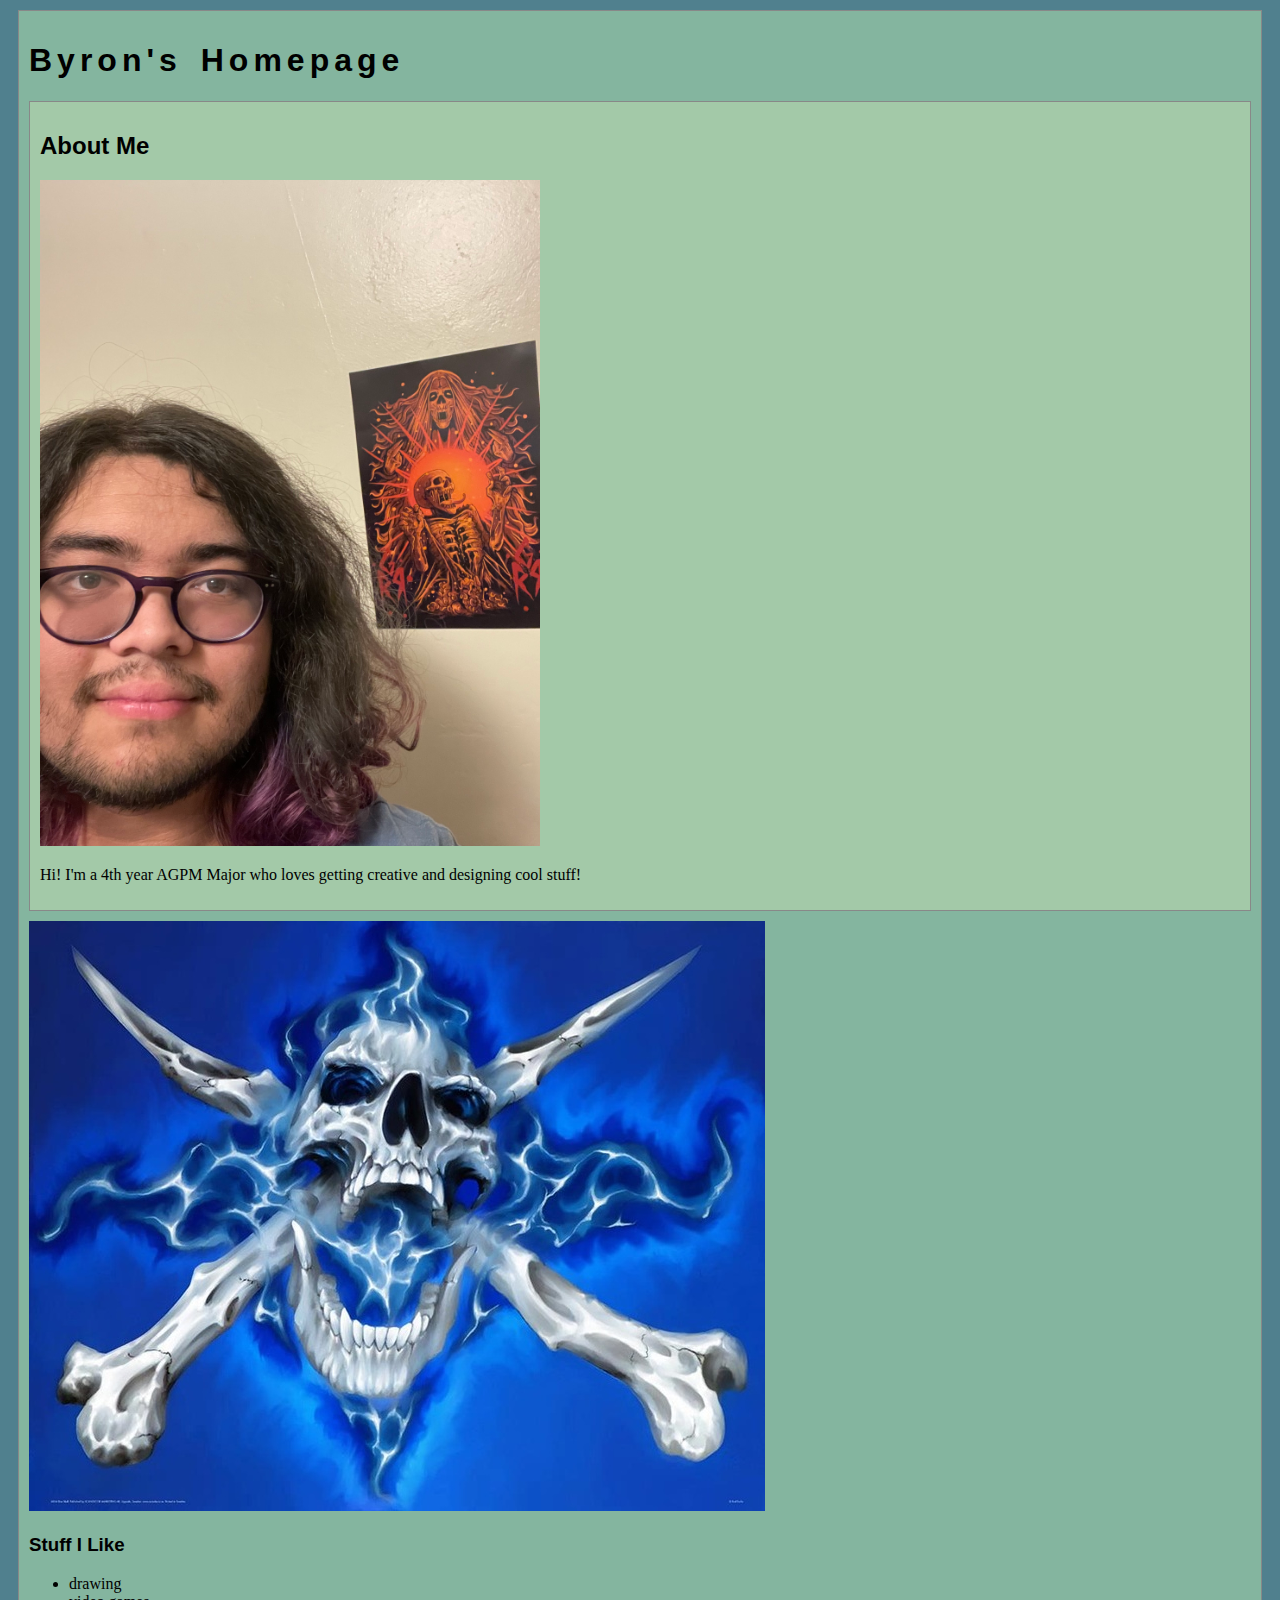
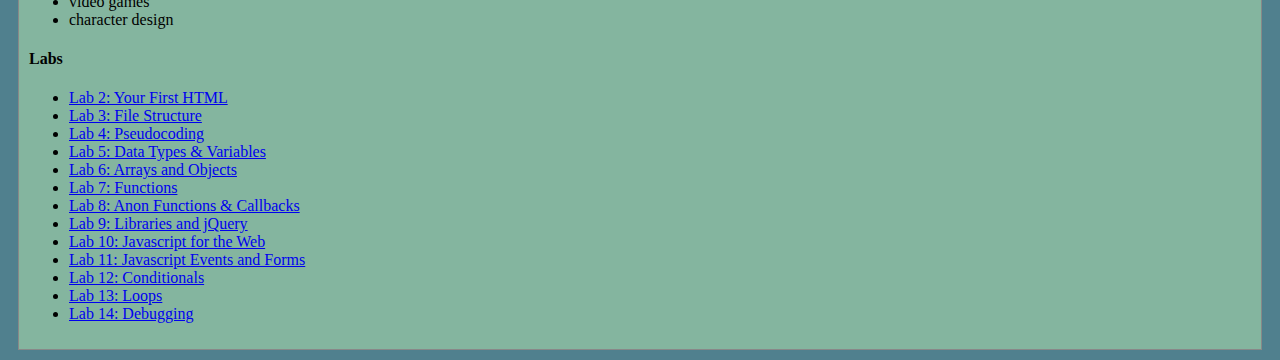
<file: index.html>
<!DOCTYPE html>
<html>
<head>
	<!-- This title is used for tabs and bookmarks -->
	<title>Byron's Homepage</title>

	<!-- Use UTF character set, a good idea with any webpage -->
	<meta charset="UTF-8" />
	<!-- Set viewport so page remains consistently scaled w narrow devices -->
	<meta name="viewport" content="width=device-width, initial-scale=1.0" />

	<!-- Include a sitewide CSS file for consistent styling across the site -->
	<link rel="stylesheet" type="text/css" href="css/site.css">
	<!-- Lab-specifc CSS file for any special styling of this particular page -->
	<link rel="stylesheet" type="text/css" href="css/homepage.css">
	<!-- Link to javascript file - DEFER waits until all elements are rendered -->

	<!-- <script type="text/javascript" src="./js/lab.js" DEFER></script> -->
</head>
<body>
	<!-- Style this page by changing the CSS in ../css/site.css or css/lab.css -->
	<main id="content">
		<section>
			<h1>Byron's Homepage</h1>
			<div class="minor-section">
					<!-- Note that all filenames use lowercase and no spaces -->
					<h2>About Me</h2>
					<img id="portrait" src="./img/me.jpg">
					<p>Hi! I'm a 4th year AGPM Major who loves getting creative and designing cool stuff!</p>
			</div>
			<img class="skull" src="./img/skull.jpg">
			<h3>Stuff I Like</h3>
			<ul>
			<li>drawing</li>
			<li>video games</li>
			<li>character design</li>
			</ul>
			<div class="assignments">
				<h4>Labs</h4>
				<ul>
					<li><a href="lab2/index.html">Lab 2: Your First HTML</a></li>
					<li><a href="lab3/index.html">Lab 3: File Structure</a></li>
					<li><a href="lab4/index.html">Lab 4: Pseudocoding</a></li>
					<li><a href="lab5/index.html">Lab 5: Data Types & Variables</a></li>
					<li><a href="lab6/index.html">Lab 6: Arrays and Objects</a></li>
					<li><a href="lab7/index.html">Lab 7: Functions</a></li>
					<li><a href="lab8/index.html">Lab 8: Anon Functions & Callbacks</a></li>
					<li><a href="lab9/index.html">Lab 9: Libraries and jQuery</a></li>
					<li><a href="lab10/index.html">Lab 10: Javascript for the Web</a></li>
					<li><a href="lab11/index.html">Lab 11: Javascript Events and Forms</a></li>
					<li><a href="lab12/index.html">Lab 12: Conditionals</a></li>
					<li><a href="lab13/index.html">Lab 13: Loops</a></li>
					<li><a href="lab14/index.html">Lab 14: Debugging</a></li>


				</ul>
			</div>
		</section>
		<nav id="links">
			<!-- Put links to labs here. -->
		</nav>
	</main>
</body>
</html>
</file>
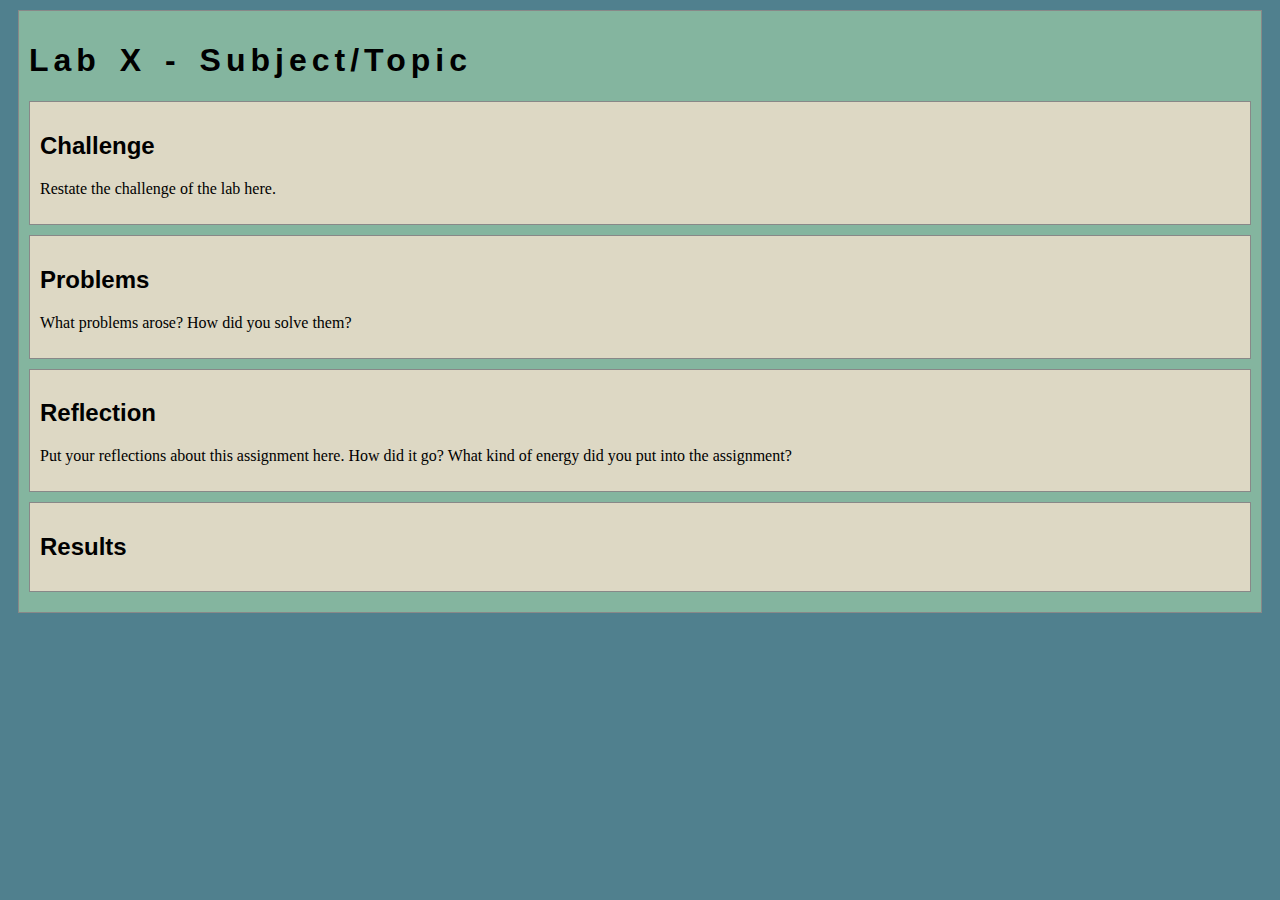
<file: lab1/index.html>
<!DOCTYPE html>
<html>
<head>
	<!-- This title is used for tabs and bookmarks -->
	<title>Lab X - Subject/Topic</title>

	<!-- Use UTF character set, a good idea with any webpage -->
  	<meta charset="UTF-8" />
	<!-- Set viewport so page remains consistently scaled w narrow devices -->
  	<meta name="viewport" content="width=device-width, initial-scale=1.0" />
	
	<!-- Include a sitewide CSS file for consistent styling across the site -->
	<link rel="stylesheet" type="text/css" href="../css/site.css">
	<!-- Lab-specifc CSS file for any special styling of this particular page -->
	<link rel="stylesheet" type="text/css" href="css/lab.css">
	
	<!-- load jQuery library to make javascript easier (must be above our lab js)-->
	<script src="https://code.jquery.com/jquery-3.6.4.min.js"></script>
	<!-- Link to javascript file - DEFER waits until all elements are rendered -->
	<script type="text/javascript" src="./js/lab.js" DEFER></script>
</head>
<body>
	<!-- Style this page by changing the CSS in ../css/site.css or css/lab.css -->
	<main id="content">
		<section>
			<h1>Lab X - Subject/Topic</h1>
			<div class="minor-section">
					<h2>Challenge</h2>
					<p>Restate the challenge of the lab here.</p>
			</div>

			<div class="minor-section">
					<h2>Problems</h2>
					<p>What problems arose? How did you solve them? </p>
			</div>

			<div class="minor-section">
					<h2>Reflection</h2>
					<p>Put your reflections about this assignment here. How did it go? What kind of energy did you put into the assignment? </p>
			</div>

			<div class="minor-section">
					<h2>Results</h2>
					<div id="output"></div>
			</div>
		</section>
		<nav id="links">
			<!-- Put links to other pages (including the homepage) here. -->
		</nav>
	</main>
</body>
</html>
</file>
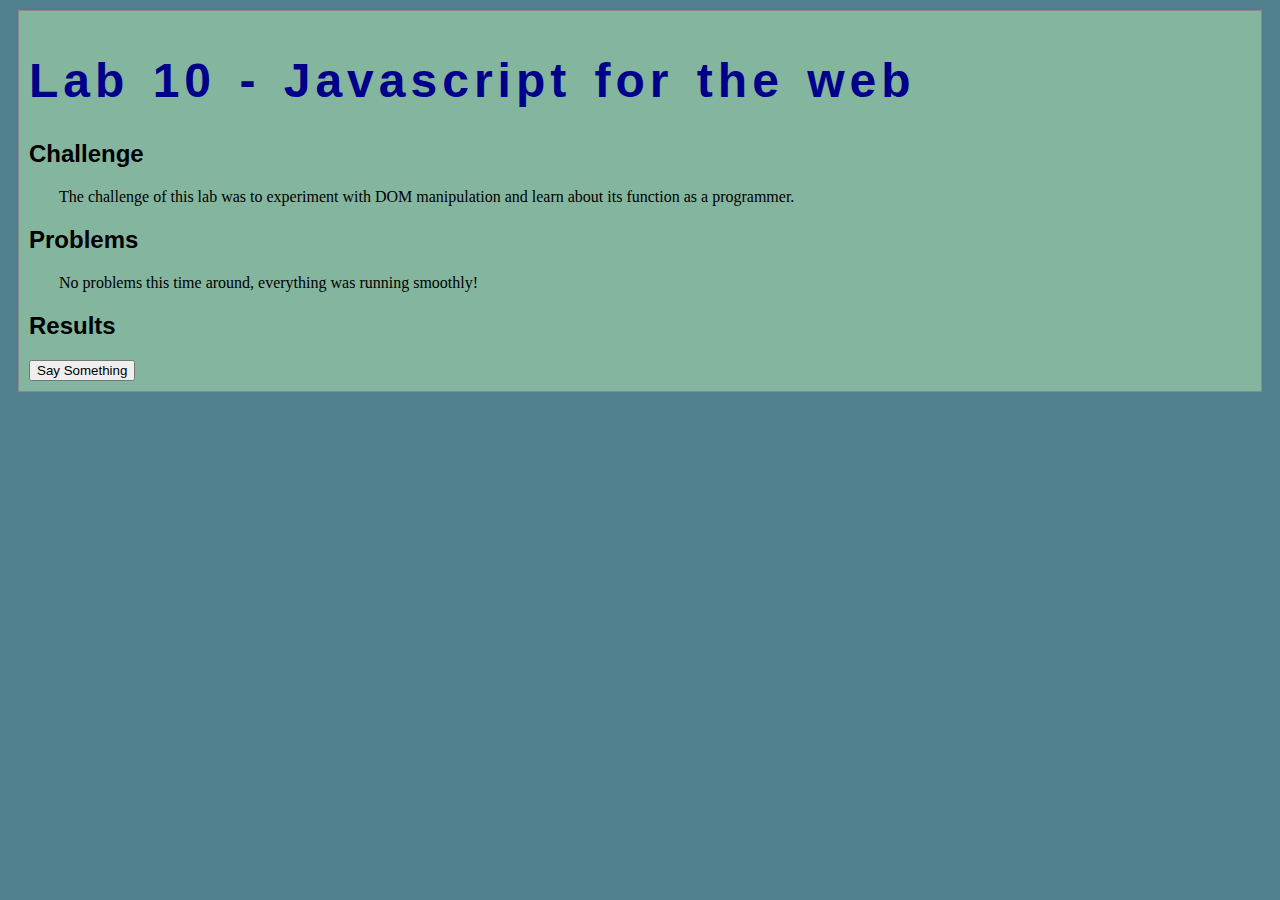
<file: lab10/index.html>
<!DOCTYPE html>
<html>
<head>
	<!-- This title is used for tabs and bookmarks -->
	<title>Lab 10 - JavaScript for the Web</title>

	<!-- Use UTF character set, a good idea with any webpage -->
  	<meta charset="UTF-8" />
	<!-- Set viewport so page remains consistently scaled w narrow devices -->
  	<meta name="viewport" content="width=device-width, initial-scale=1.0" />
	
	<!-- Include a sitewide CSS file for consistent styling across the site -->
	<link rel="stylesheet" type="text/css" href="../css/site.css">
	<!-- Lab-specifc CSS file for any special styling of this particular page -->
	<link rel="stylesheet" type="text/css" href="css/index.css">
	
	<!-- load jQuery library to make javascript easier (must be above our lab js)-->
	<script src="https://code.jquery.com/jquery-3.7.1.min.js"></script>
	<!-- Link to javascript file - DEFER waits until all elements are rendered -->
	<script src="js/lab10.js" DEFER></script>
</head>
<body>
	<!-- Style this page by changing the CSS in ../css/site.css or css/lab.css -->
	<main id="content">
		<section>
			<h1>Lab 10 - Javascript for the web
            </h1>
			<div id="challenge">
					<h2>Challenge</h2>
					<p>The challenge of this lab was to experiment with DOM manipulation and learn about its function as a programmer.
                    </p>
			</div>

			<div id="problems">
					<h2>Problems</h2>
					<p>No problems this time around, everything was running smoothly!
                    </p>
			</div>

			<div id="results">
					<h2>Results</h2>
                    <div id="output"></div>
                    <button id="make-convo">Say Something</button>
                    </div>
		</section>
	</main>
</body>
</html>
</file>
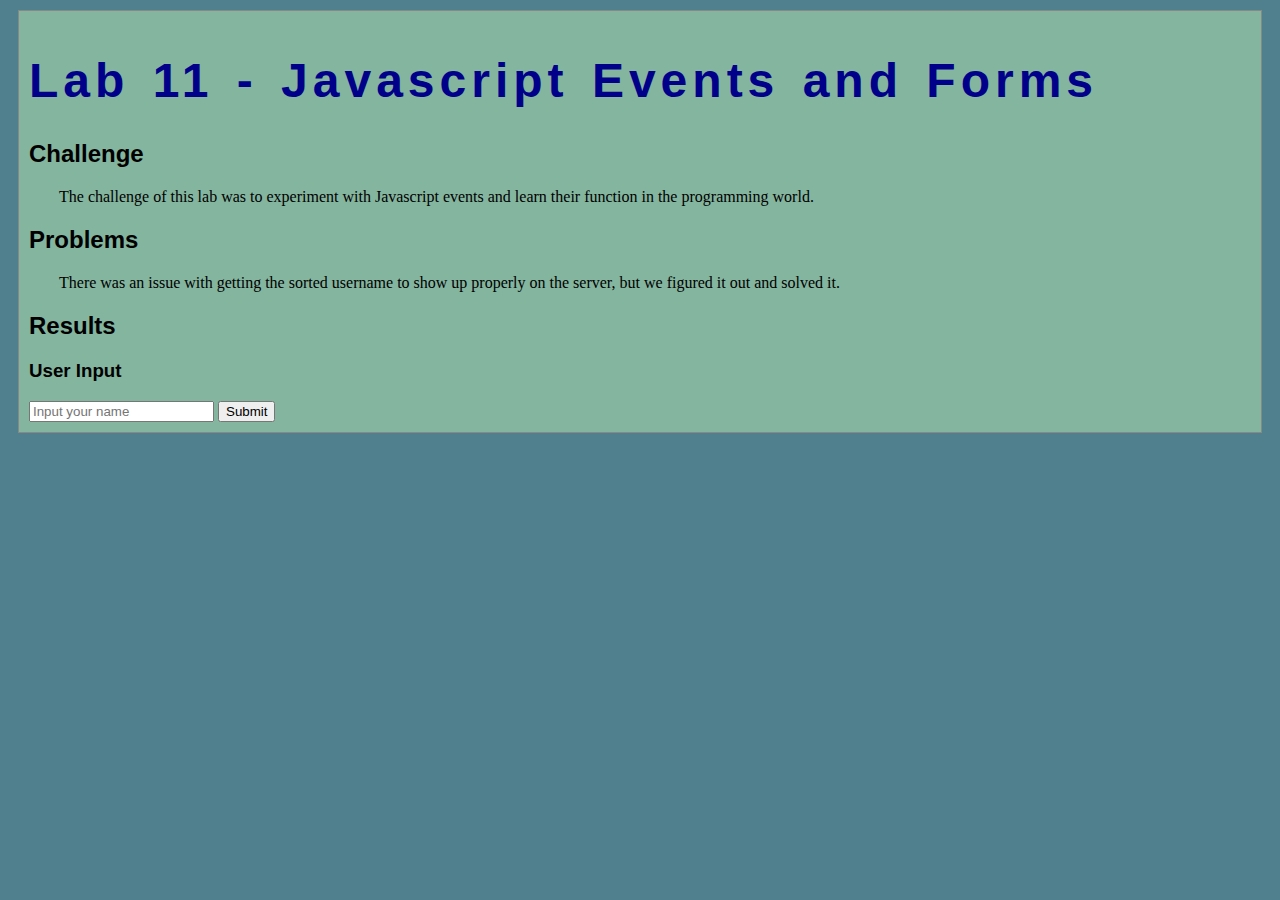
<file: lab11/index.html>
<!DOCTYPE html>
<html>
<head>
	<!-- This title is used for tabs and bookmarks -->
	<title>Lab 11 - JavaScript Events and Forms</title>

	<!-- Use UTF character set, a good idea with any webpage -->
  	<meta charset="UTF-8" />
	<!-- Set viewport so page remains consistently scaled w narrow devices -->
  	<meta name="viewport" content="width=device-width, initial-scale=1.0" />
	
	<!-- Include a sitewide CSS file for consistent styling across the site -->
	<link rel="stylesheet" type="text/css" href="../css/site.css">
	<!-- Lab-specifc CSS file for any special styling of this particular page -->
	<link rel="stylesheet" type="text/css" href="css/index.css">
	<!-- load jQuery library to make javascript easier (must be above our lab js)-->
	<script src="https://code.jquery.com/jquery-3.7.1.min.js"></script>
	<!-- Link to javascript file - DEFER waits until all elements are rendered -->
	<script src="js/lab.js" DEFER></script>
</head>
<body>
	<!-- Style this page by changing the CSS in ../css/site.css or css/lab.css -->
	<main id="content">
		<section>
			<h1>Lab 11 - Javascript Events and Forms
            </h1>
			<div id="challenge">
					<h2>Challenge</h2>
					<p>The challenge of this lab was to experiment with Javascript events and learn their function in the programming world.
                    </p>
			</div>

			<div id="problems">
					<h2>Problems</h2>
					<p>There was an issue with getting the sorted username to show up properly on the server, but we figured it out and solved it.
                    </p>
			</div>

			<div id="results">
					<h2>Results</h2>
                    <h3>User Input</h3>
                    <div id="output"></div>
                    <input type="text" id="username" placeholder="Input your name">
                    <button id="submit">Submit</button>
                    </div>
		</section>
	</main>
</body>
</html>
</file>
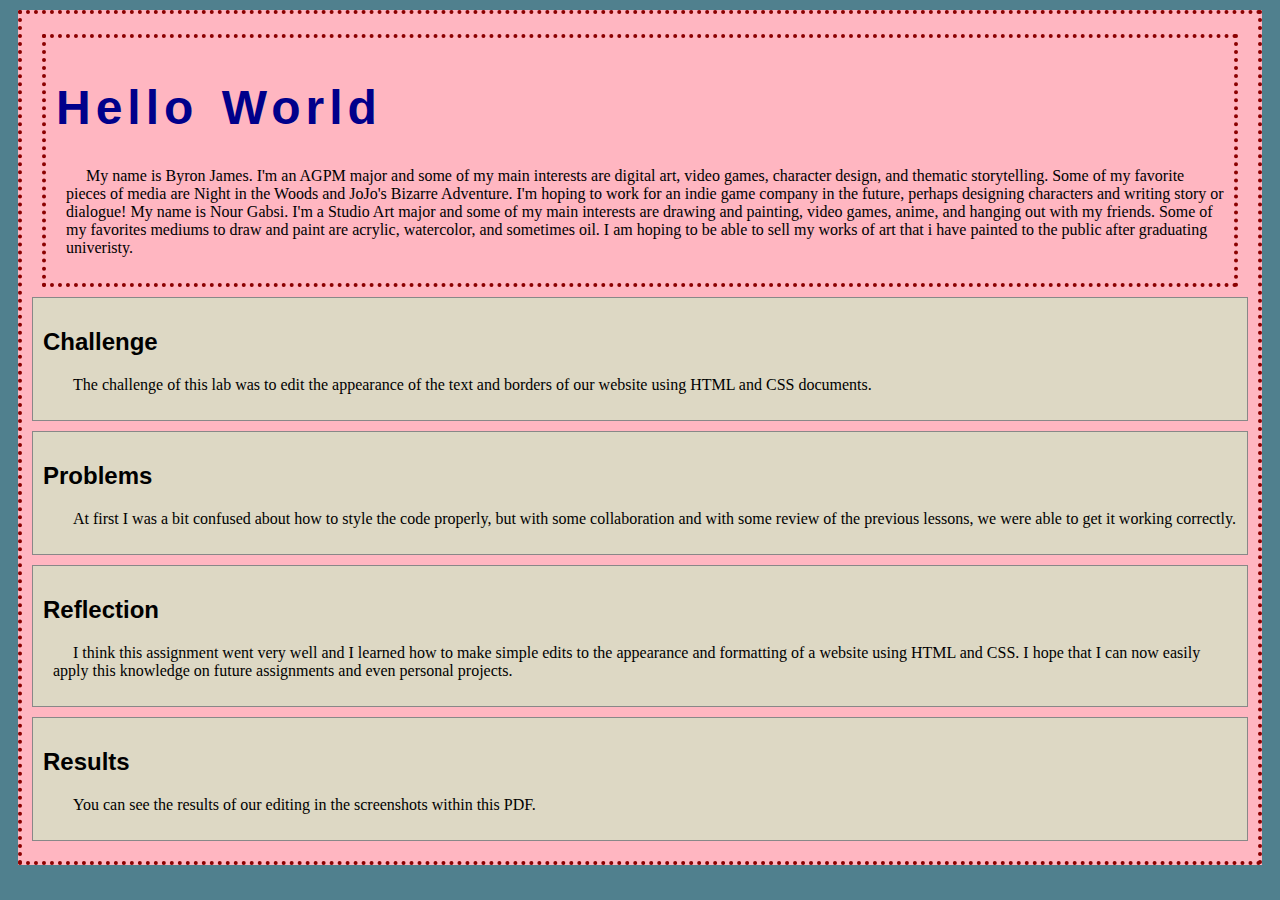
<file: lab2/index.html>
<!DOCTYPE html>
<html>
<head>
	<!-- This title is used for tabs and bookmarks -->
	<title>Lab 2 - HTML and CSS</title>
	
	<!-- Use UTF character set, a good idea with any webpage -->
  	<meta charset="UTF-8" />
	<!-- Set viewport so page remains consistently scaled w narrow devices -->
  	<meta name="viewport" content="width=device-width, initial-scale=1.0" />
	
	<!-- Include a sitewide CSS file for consistent styling across the site -->
	<link rel="stylesheet" type="text/css" href="../css/site.css">
	<!-- Lab-specifc CSS file for any special styling of this particular page -->
	<link rel="stylesheet" type="text/css" href="css/lab.css">
	
	<!-- load jQuery library to make javascript easier (must be above our lab js)-->
	<script src="https://code.jquery.com/jquery-3.6.4.min.js"></script>
	<!-- Link to javascript file - DEFER waits until all elements are rendered -->
	<script type="text/javascript" src="./js/lab.js" DEFER></script>
</head>
<body>
	<!-- Style this page by changing the CSS in ../css/site.css or css/lab.css -->
	<main id="content">
		<section>
			<div id="content">
			<h1>Hello World</h1>
			<p>My name is Byron James. I'm an AGPM major and some of my main interests are digital art, video games, character design, and thematic storytelling. Some of my favorite pieces of media are Night in the Woods and JoJo's Bizarre Adventure. I'm hoping to work for an indie game company in the future, perhaps designing characters and writing story or dialogue!
				My name is Nour Gabsi. I'm a Studio Art major and some of my main interests are drawing and painting, video games, anime, and hanging out with my friends. Some of my favorites mediums to draw and paint are acrylic, watercolor, and sometimes oil. I am hoping to be able to sell my works of art that i have painted to the public after graduating univeristy.
			</p>
			</div>
			<div class="minor-section">
					<h2>Challenge</h2>
					<p>The challenge of this lab was to edit the appearance of the text and borders of our website using HTML and CSS documents.</p>
			</div>

			<div class="minor-section">
					<h2>Problems</h2>
					<p>At first I was a bit confused about how to style the code properly, but with some collaboration and with some review of the previous lessons, we were able to get it working correctly.</p>
			</div>

			<div class="minor-section">
					<h2>Reflection</h2>
					<p>I think this assignment went very well and I learned how to make simple edits to the appearance and formatting of a website using HTML and CSS. I hope that I can now easily apply this knowledge on future assignments and even personal projects.</p>
			</div>

			<div class="minor-section">
					<h2>Results</h2>
					<p>You can see the results of our editing in the screenshots within this PDF.</p>
					<div id="output"></div>
			</div>
		</section>
		<nav id="links">
			<!-- Put links to other pages (including the homepage) here. -->
		</nav>
	</main>
</body>
</html>
</file>
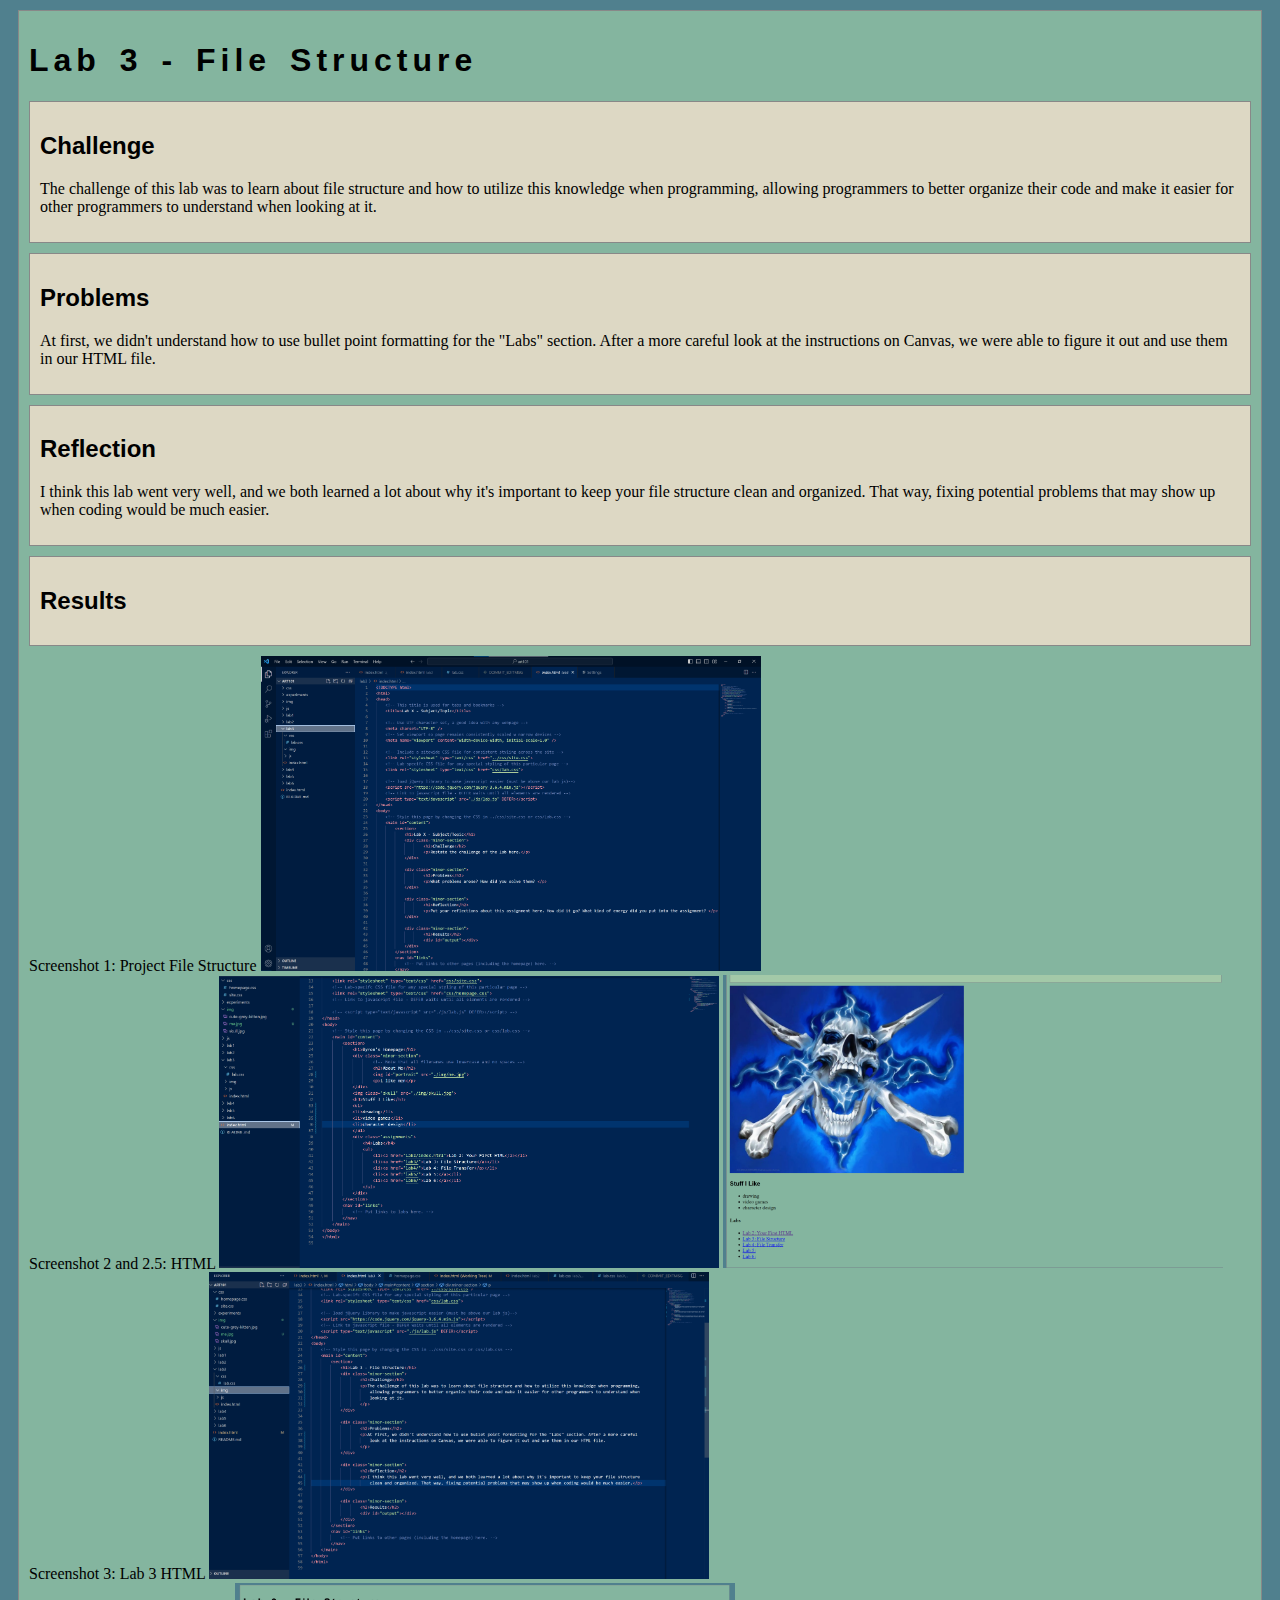
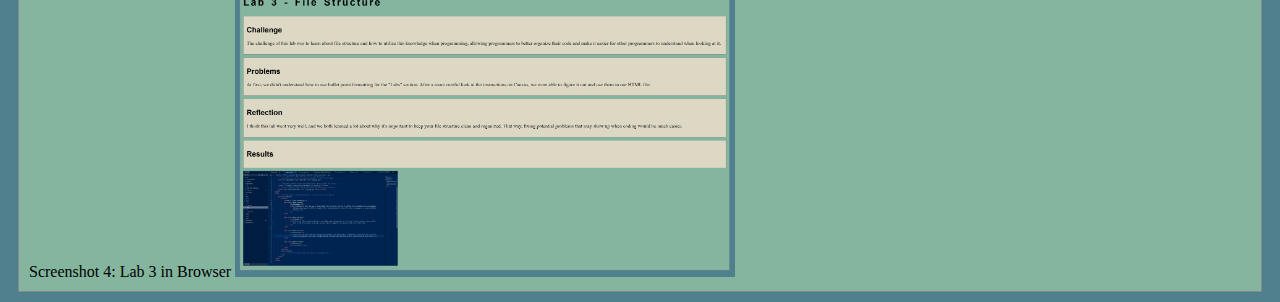
<file: lab3/index.html>
<!DOCTYPE html>
<html>
<head>
	<!-- This title is used for tabs and bookmarks -->
	<title>Lab 3 - File Structure</title>

	<!-- Use UTF character set, a good idea with any webpage -->
  	<meta charset="UTF-8" />
	<!-- Set viewport so page remains consistently scaled w narrow devices -->
  	<meta name="viewport" content="width=device-width, initial-scale=1.0" />
	
	<!-- Include a sitewide CSS file for consistent styling across the site -->
	<link rel="stylesheet" type="text/css" href="../css/site.css">
	<!-- Lab-specifc CSS file for any special styling of this particular page -->
	<link rel="stylesheet" type="text/css" href="css/lab.css">
	
	<!-- load jQuery library to make javascript easier (must be above our lab js)-->
	<script src="https://code.jquery.com/jquery-3.6.4.min.js"></script>
	<!-- Link to javascript file - DEFER waits until all elements are rendered -->
	<script type="text/javascript" src="./js/lab.js" DEFER></script>
</head>
<body>
	<!-- Style this page by changing the CSS in ../css/site.css or css/lab.css -->
	<main id="content">
		<section>
			<h1>Lab 3 - File Structure</h1>
			<div class="minor-section">
					<h2>Challenge</h2>
					<p>The challenge of this lab was to learn about file structure and how to utilize this knowledge when programming,
						allowing programmers to better organize their code and make it easier for other programmers to understand when
						looking at it.
					</p>
			</div>

			<div class="minor-section">
					<h2>Problems</h2>
					<p>At first, we didn't understand how to use bullet point formatting for the "Labs" section. After a more careful
						look at the instructions on Canvas, we were able to figure it out and use them in our HTML file.
					</p>
			</div>

			<div class="minor-section">
					<h2>Reflection</h2>
					<p>I think this lab went very well, and we both learned a lot about why it's important to keep your file structure
						clean and organized. That way, fixing potential problems that may show up when coding would be much easier.</p>
			</div>

			<div class="minor-section">
					<h2>Results</h2>
					<div id="output"></div>
			</div>
			<div>
			Screenshot 1: Project File Structure
			<img id="screenshot1" img src="img/screenshot1.png">
		</div><div>
			Screenshot 2 and 2.5: HTML
			<img id="screenshot2" img src="img/screenshot2.png">
			<img id="screenshot25" img src="img/screenshot2.5.png"></div>
			<div>
			Screenshot 3: Lab 3 HTML
			<img id="screenshot3" img src="img/screenshot3.png"></div>
			<div>
			Screenshot 4: Lab 3 in Browser
			<img id="screenshot4" img src="img/screenshot4.png">
		</div>
		</section>
		<nav id="links">
			<!-- Put links to other pages (including the homepage) here. -->
		</nav>
	</main>
</body>
</html>
</file>
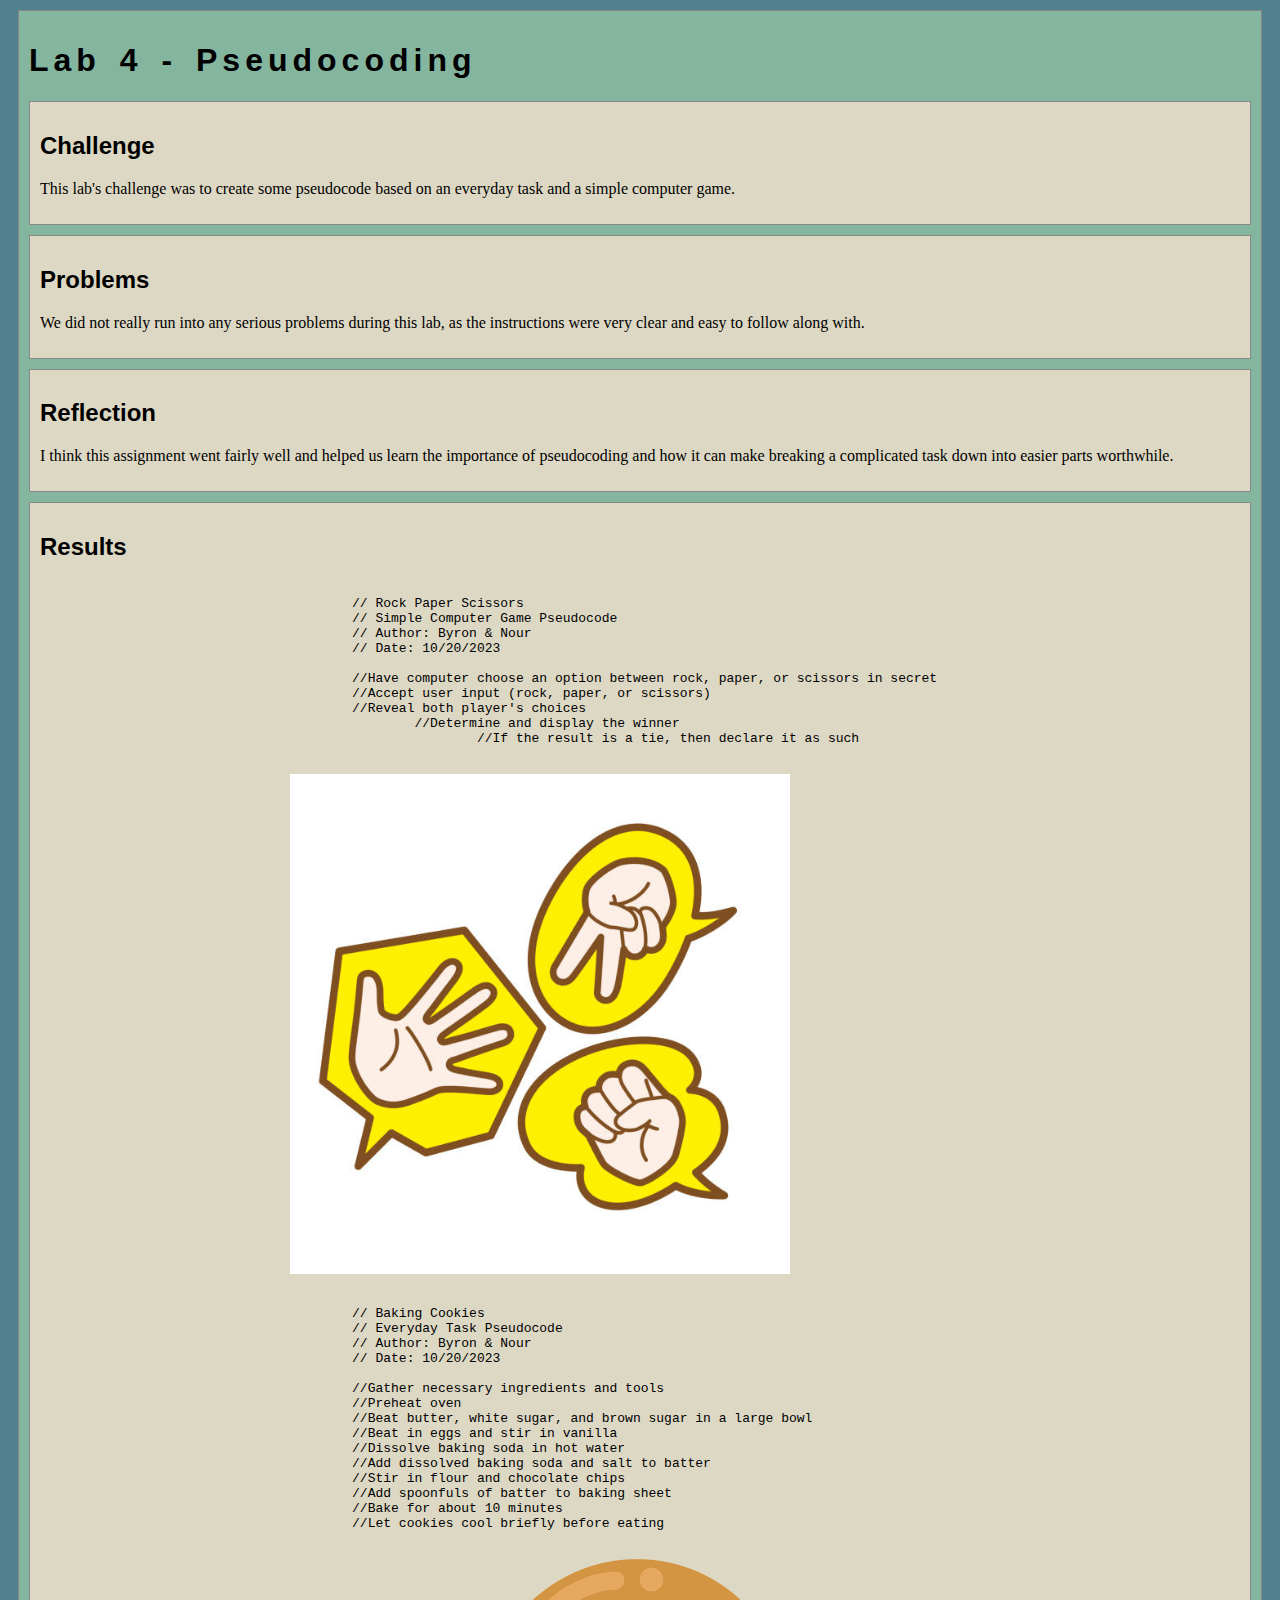
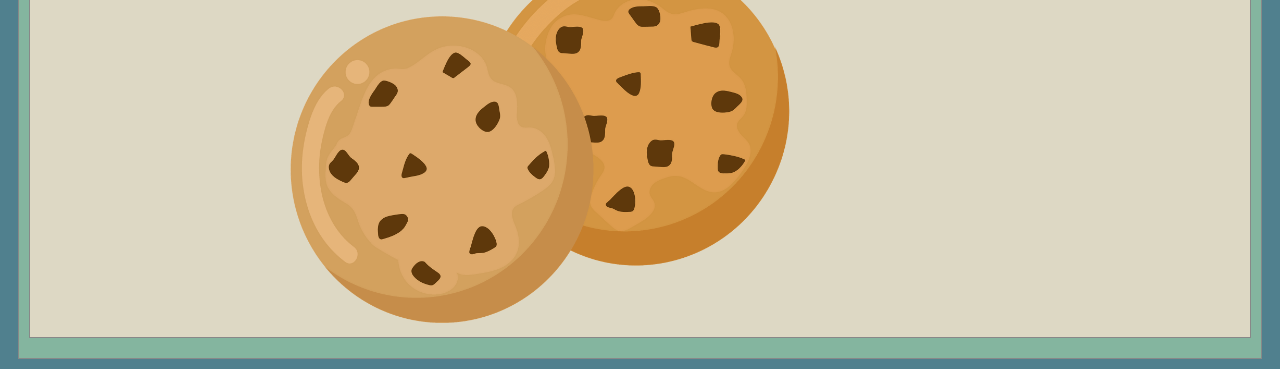
<file: lab4/index.html>
<!DOCTYPE html>
<html>
<head>
	<!-- This title is used for tabs and bookmarks -->
	<title>Lab 4 - Pseudocoding</title>

	<!-- Use UTF character set, a good idea with any webpage -->
  	<meta charset="UTF-8" />
	<!-- Set viewport so page remains consistently scaled w narrow devices -->
  	<meta name="viewport" content="width=device-width, initial-scale=1.0" />
	
	<!-- Include a sitewide CSS file for consistent styling across the site -->
	<link rel="stylesheet" type="text/css" href="../css/site.css">
	<!-- Lab-specifc CSS file for any special styling of this particular page -->
	<link rel="stylesheet" type="text/css" href="css/lab.css">
	
	<!-- load jQuery library to make javascript easier (must be above our lab js)-->
	<script src="https://code.jquery.com/jquery-3.6.4.min.js"></script>
	<!-- Link to javascript file - DEFER waits until all elements are rendered -->
	<script type="text/javascript" src="./js/lab.js" DEFER></script>
</head>
<body>
	<!-- Style this page by changing the CSS in ../css/site.css or css/lab.css -->
	<main id="content">
		<section>
			<h1>Lab 4 - Pseudocoding</h1>
			<div class="minor-section">
					<h2>Challenge</h2>
					<p>This lab's challenge was to create some pseudocode based on an everyday task and a simple computer game.</p>
			</div>

			<div class="minor-section">
					<h2>Problems</h2>
					<p>We did not really run into any serious problems during this lab, as the instructions were very clear and easy to follow along with. </p>
			</div>

			<div class="minor-section">
					<h2>Reflection</h2>
					<p>I think this assignment went fairly well and helped us learn the importance of pseudocoding and how it can make breaking a complicated task down into easier parts worthwhile. </p>
			</div>

			<div class="minor-section">
					<h2>Results</h2>
					<pre><code>
					// Rock Paper Scissors
					// Simple Computer Game Pseudocode
					// Author: Byron & Nour 
					// Date: 10/20/2023
						
					//Have computer choose an option between rock, paper, or scissors in secret
					//Accept user input (rock, paper, or scissors)
					//Reveal both player's choices
						//Determine and display the winner
							//If the result is a tie, then declare it as such	
					</pre></code>
					<img id="rps" img src="./img/rps.jpg">

					<pre><code>
					// Baking Cookies
					// Everyday Task Pseudocode
					// Author: Byron & Nour
					// Date: 10/20/2023

					//Gather necessary ingredients and tools
					//Preheat oven
					//Beat butter, white sugar, and brown sugar in a large bowl
					//Beat in eggs and stir in vanilla
					//Dissolve baking soda in hot water
					//Add dissolved baking soda and salt to batter
					//Stir in flour and chocolate chips
					//Add spoonfuls of batter to baking sheet
					//Bake for about 10 minutes
					//Let cookies cool briefly before eating
					</pre></code>
					<img id="cookies" img src="./img/cookies.png">
					<div id="output"></div>
			</div>
		</section>
		<nav id="links">
			<!-- Put links to other pages (including the homepage) here. -->
		</nav>
	</main>
</body>
</html>
</file>
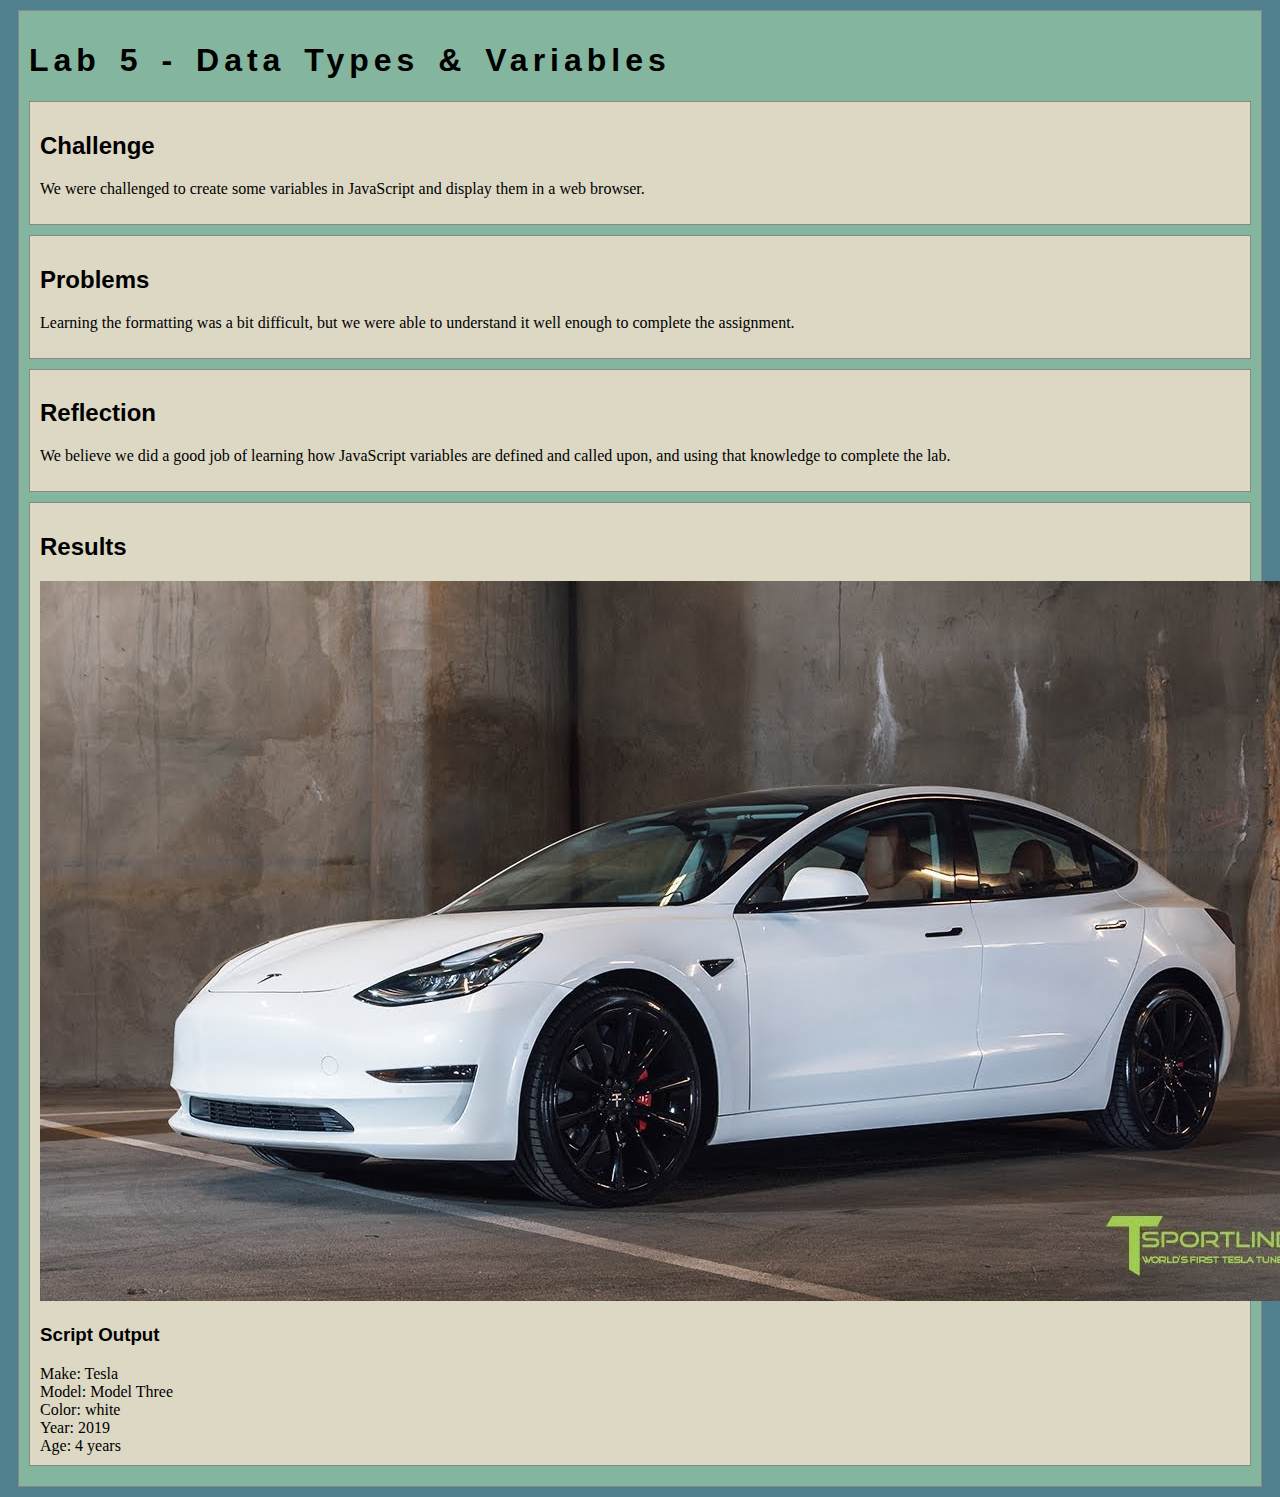
<file: lab5/index.html>
<!DOCTYPE html>
<html>
<head>
	<!-- This title is used for tabs and bookmarks -->
	<title>Lab 5 - Data Types & Variables</title>

	<!-- Use UTF character set, a good idea with any webpage -->
  	<meta charset="UTF-8" />
	<!-- Set viewport so page remains consistently scaled w narrow devices -->
  	<meta name="viewport" content="width=device-width, initial-scale=1.0" />
	
	<!-- Include a sitewide CSS file for consistent styling across the site -->
	<link rel="stylesheet" type="text/css" href="../css/site.css">
	<!-- Lab-specifc CSS file for any special styling of this particular page -->
	<link rel="stylesheet" type="text/css" href="css/lab.css">
	
	<!-- load jQuery library to make javascript easier (must be above our lab js)-->
	<script src="https://code.jquery.com/jquery-3.6.4.min.js"></script>
	<!-- Link to javascript file - DEFER waits until all elements are rendered -->
	<script type="text/javascript" src="./js/lab.js" DEFER></script>
</head>
<body>
	<!-- Style this page by changing the CSS in ../css/site.css or css/lab.css -->
	<main id="content">
		<section>
			<h1>Lab 5 - Data Types & Variables</h1>
			<div class="minor-section">
					<h2>Challenge</h2>
					<p>We were challenged to create some variables in JavaScript and display them in a web browser.</p>
			</div>

			<div class="minor-section">
					<h2>Problems</h2>
					<p>Learning the formatting was a bit difficult, but we were able to understand it well enough to complete the assignment.</p>
			</div>

			<div class="minor-section">
					<h2>Reflection</h2>
					<p>We believe we did a good job of learning how JavaScript variables are defined and called upon, and using that knowledge
						to complete the lab.
					</p>
			</div>

			<div class="minor-section">
					<h2>Results</h2>
					<img id="tesla" img src="./img/tesla.jpg">
					
					<div class=output>
						<h3>Script Output</h3>
						<script type="text/javascript" src="js/lab.js"></script>
					</div>
		</section>
		<nav id="links">
			<!-- Put links to other pages (including the homepage) here. -->
		</nav>
	</main>
</body>
</html>
</file>
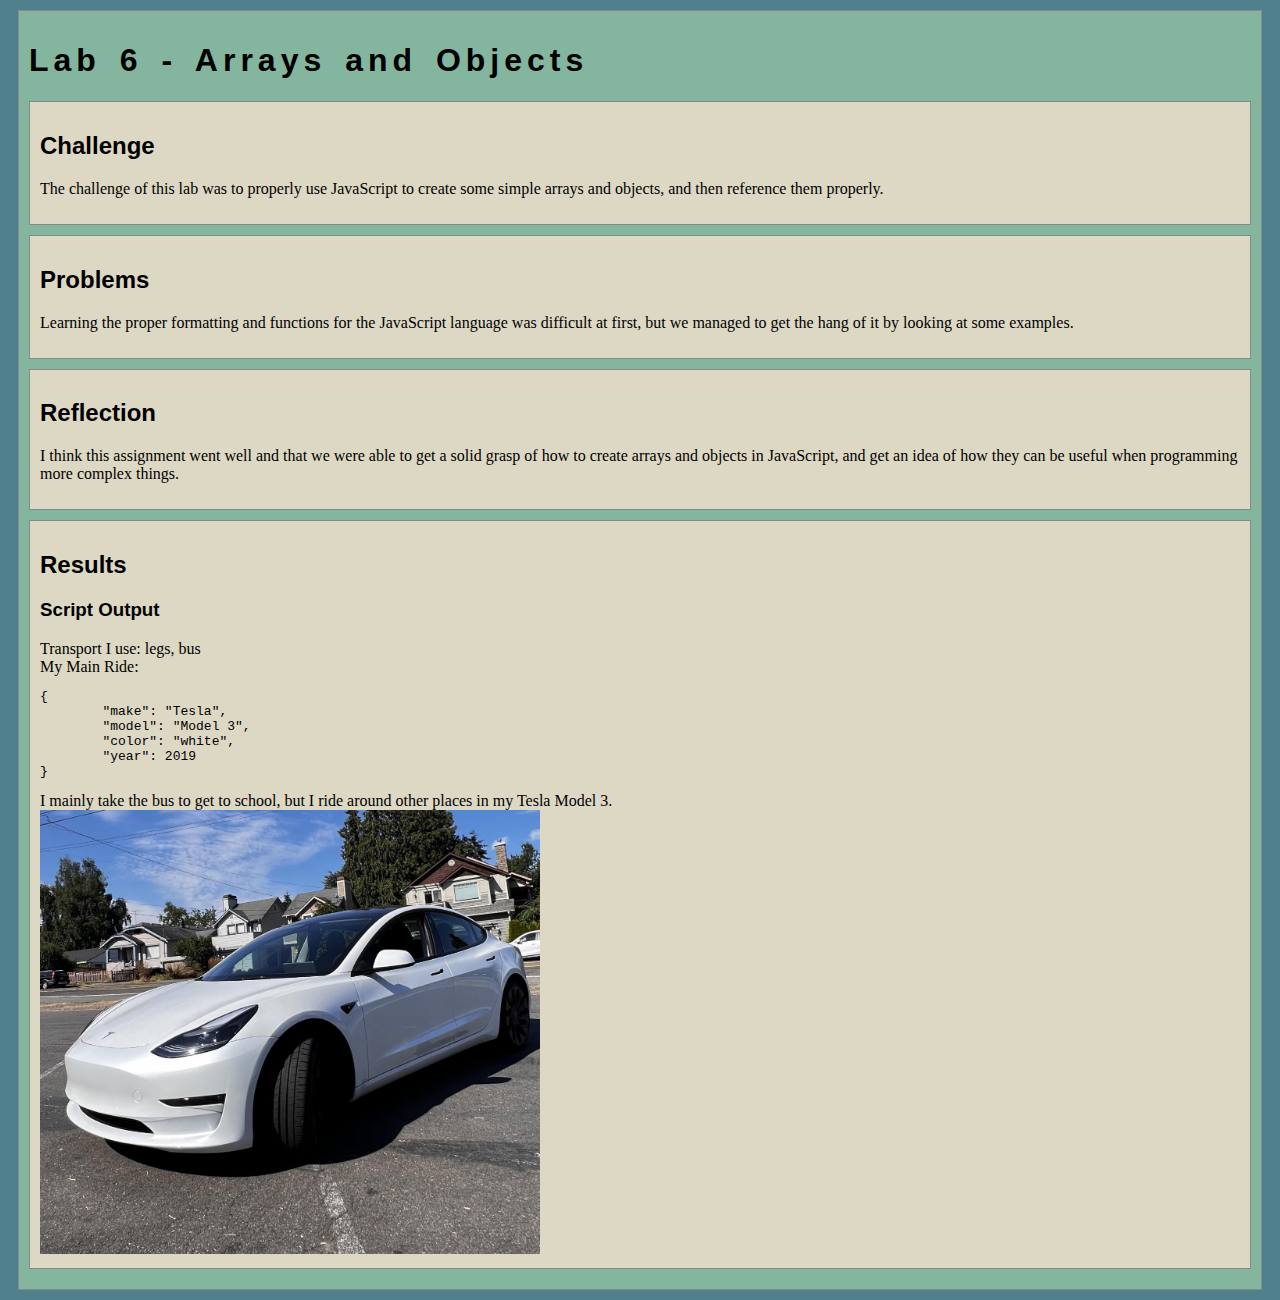
<file: lab6/index.html>
<!DOCTYPE html>
<html>
<head>
	<!-- This title is used for tabs and bookmarks -->
	<title>Lab 6 - Arrays and Objects</title>

	<!-- Use UTF character set, a good idea with any webpage -->
  	<meta charset="UTF-8" />
	<!-- Set viewport so page remains consistently scaled w narrow devices -->
  	<meta name="viewport" content="width=device-width, initial-scale=1.0" />
	
	<!-- Include a sitewide CSS file for consistent styling across the site -->
	<link rel="stylesheet" type="text/css" href="../css/site.css">
	<!-- Lab-specifc CSS file for any special styling of this particular page -->
	<link rel="stylesheet" type="text/css" href="css/lab.css">
	
	<!-- load jQuery library to make javascript easier (must be above our lab js)-->
	<script src="https://code.jquery.com/jquery-3.6.4.min.js"></script>
	<!-- Link to javascript file - DEFER waits until all elements are rendered -->
	<script type="text/javascript" src="./js/lab.js" DEFER></script>
</head>
<body>
	<!-- Style this page by changing the CSS in ../css/site.css or css/lab.css -->
	<main id="content">
		<section>
			<h1>Lab 6 - Arrays and Objects</h1>
			<div class="minor-section">
					<h2>Challenge</h2>
					<p>The challenge of this lab was to properly use JavaScript to create some simple arrays and objects, and then reference them properly.</p>
			</div>

			<div class="minor-section">
					<h2>Problems</h2>
					<p>Learning the proper formatting and functions for the JavaScript language was difficult at first, but we managed to get the hang of it by looking at some examples. </p>
			</div>

			<div class="minor-section">
					<h2>Reflection</h2>
					<p>I think this assignment went well and that we were able to get a solid grasp of how to create arrays and objects in JavaScript, and get an idea of how they can be useful when programming more complex things. </p>
			</div>

			<div class="minor-section">
					<h2>Results</h2>
					<div>
						<h3>Script Output</h3>
						<script src = "js/lab.js"></script>
					</div>
					<div id="output"></div>
					<div>
						<img id = "tesla" img src = "img/tesla.jpg">
					</div>
			</div>
		</section>
		<nav id="links">
			<!-- Put links to other pages (including the homepage) here. -->
		</nav>
	</main>
</body>
</html>
</file>
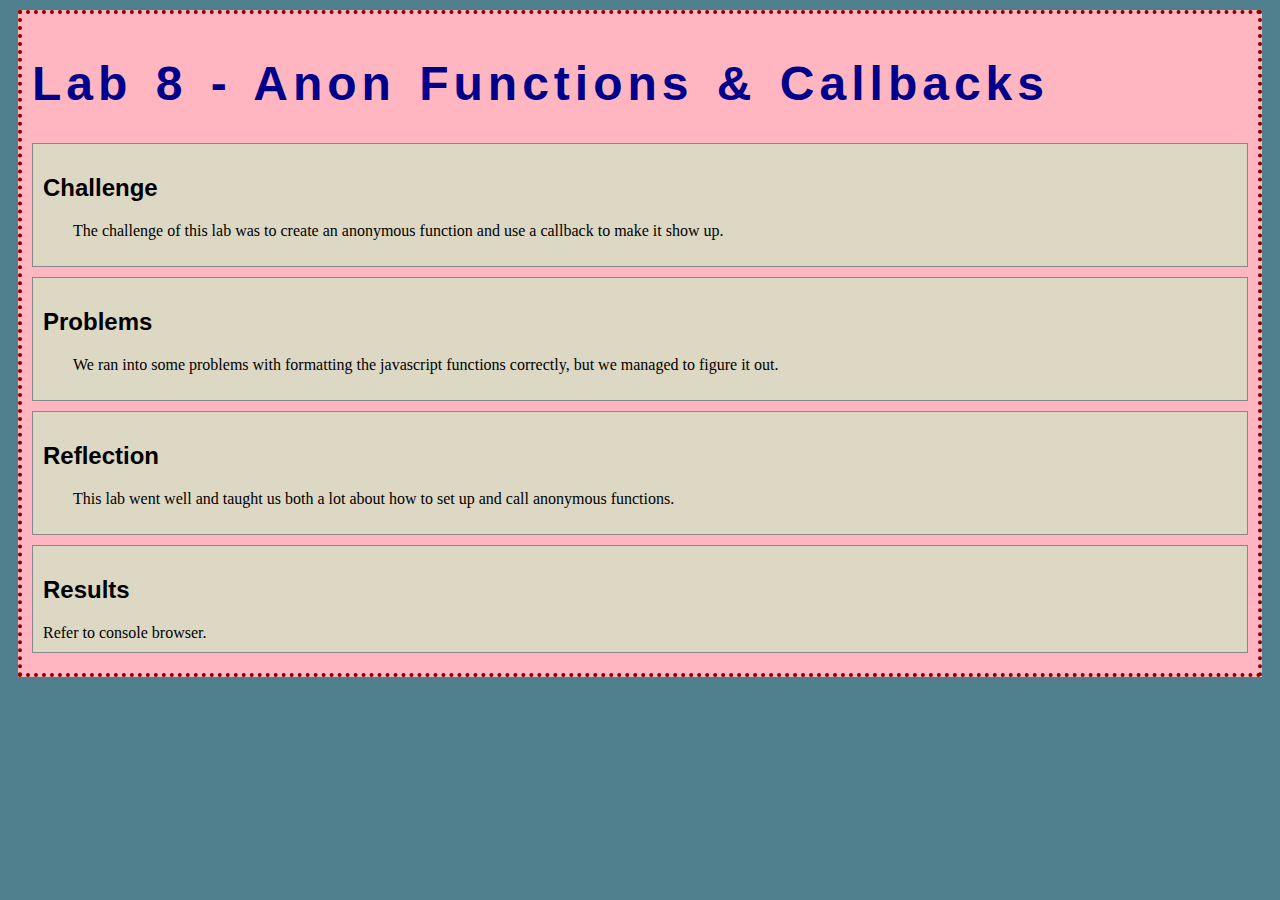
<file: lab8/index.html>
<!DOCTYPE html>
<html>
<head>
	<!-- This title is used for tabs and bookmarks -->
	<title>Lab 8 - Anon Functions & Callbacks</title>

	<!-- Use UTF character set, a good idea with any webpage -->
  	<meta charset="UTF-8" />
	<!-- Set viewport so page remains consistently scaled w narrow devices -->
  	<meta name="viewport" content="width=device-width, initial-scale=1.0" />
	
	<!-- Include a sitewide CSS file for consistent styling across the site -->
	<link rel="stylesheet" type="text/css" href="../css/site.css">
	<!-- Lab-specifc CSS file for any special styling of this particular page -->
	<link rel="stylesheet" type="text/css" href="css/index.css">
	
	<!-- load jQuery library to make javascript easier (must be above our lab js)-->
	<script src="https://code.jquery.com/jquery-3.6.4.min.js"></script>
	<!-- Link to javascript file - DEFER waits until all elements are rendered -->
	<script type="text/javascript" src="./js/lab8.js" DEFER></script>
</head>
<body>
	<!-- Style this page by changing the CSS in ../css/site.css or css/lab.css -->
	<main id="content">
		<section>
			<h1>Lab 8 - Anon Functions & Callbacks
                <script src="js/lab8.js" defer></script>
            </h1>
			<div class="minor-section">
					<h2>Challenge</h2>
					<p>The challenge of this lab was to create an anonymous function and use a callback to make it show up.
                    </p>
			</div>

			<div class="minor-section">
					<h2>Problems</h2>
					<p>We ran into some problems with formatting the javascript functions correctly, but we managed to figure it out.
                    </p>
			</div>

			<div class="minor-section">
					<h2>Reflection</h2>
					<p>This lab went well and taught us both a lot about how to set up and call anonymous functions.
                    </p>
			</div>

			<div class="minor-section">
					<h2>Results</h2>
                    Refer to console browser.
            </div>
		</section>
	</main>
</body>
</html>
</file>
<file: css/site.css>
/* we can use a single css file to style all the files in our wwebsite */

/* you can pick your own background colors, text colors, and fonts */

/* we can select an html element tag, in this case "body" will apply to the whole document */
body {
  background-color: #50808E;
}

/* we can have rules apply to multiple elements at the same time with commas */
h1,h2,h3 {
  font-family: sans-serif;
}

/* and we can have rules that overlap other rules, both take effect */
h1 {
  letter-spacing: 5px;
  word-spacing: 5px;
  font-size: 200%;
}

/* the hashtag in a CSS selector selects an element by id, e.g., id="content" */
#content {
  margin: 10px;
  padding: 10px;
  border: solid 1px #888;
  background-color: #84B59F;
}

/* the period in a CSS selector selects an element by class, e.g., class="minor-section" */
.minor-section {
  padding: 10px;
  margin-bottom: 10px;
  border: solid 1px #888;
  background-color: #A3C9A8;
}
</file>
<file: css/homepage.css>
/* this css file will only style the homepage of our site */

.cat-photo {
  margin: 10px;
  max-width: 500px;
}
#portrait {width: 500px}
</file>
<file: lab1/css/lab.css>
/* Here we can set styles for this lab page that we don't want to effect others pages */

/* the period in a CSS selector selects an element by class, e.g., class="minor-section" */
.minor-section {
    padding: 10px;
    margin-bottom: 10px;
    border: solid 1px #888;
    background-color: #DDD8C4;
  }
</file>
<file: lab10/css/index.css>
.minor-section {
    padding: 10px;
    margin-bottom: 10px;
    border: solid 1px #888;
    background-color: #DDD8C4;
  }
  
  h1{
    color: darkblue;
    font-size: 300%;
  }
  
  p{
    text-indent: 20px;
    margin-left: 10px;
  }
</file>
<file: lab11/css/index.css>
.minor-section {
    padding: 10px;
    margin-bottom: 10px;
    border: solid 1px #888;
    background-color: #DDD8C4;
  }
  
  h1{
    color: darkblue;
    font-size: 300%;
  }
  
  p{
    text-indent: 20px;
    margin-left: 10px;
  }
</file>
<file: lab2/css/lab.css>
/* Here we can set styles for this lab page that we don't want to effect others pages */

/* the period in a CSS selector selects an element by class, e.g., class="minor-section" */
.minor-section {
    padding: 10px;
    margin-bottom: 10px;
    border: solid 1px #888;
    background-color: #DDD8C4;
  }

  h1{
    color: darkblue;
    font-size: 300%;
  }

  p{
    text-indent: 20px;
    margin-left: 10px;
  }

  #content {
    background-color: lightpink;
    border: dotted 4px darkred;
  }
</file>
<file: lab3/css/lab.css>
/* Here we can set styles for this lab page that we don't want to effect others pages */

/* the period in a CSS selector selects an element by class, e.g., class="minor-section" */
.minor-section {
    padding: 10px;
    margin-bottom: 10px;
    border: solid 1px #888;
    background-color: #DDD8C4;
    
  }
  #screenshot1 {width: 500px;}
  #screenshot2 {width: 500px;}
  #screenshot25 {width: 500px;}
  #screenshot3 {width: 500px;}
  #screenshot4 {width: 500px;}
</file>
<file: lab4/css/lab.css>
/* Here we can set styles for this lab page that we don't want to effect others pages */

/* the period in a CSS selector selects an element by class, e.g., class="minor-section" */
.minor-section {
    padding: 10px;
    margin-bottom: 10px;
    border: solid 1px #888;
    background-color: #DDD8C4;
  }
  #rps {margin-left: 250px;
    width: 500px;}
  #cookies {margin-left: 250px; width: 500px}
</file>
<file: lab5/css/lab.css>
/* Here we can set styles for this lab page that we don't want to effect others pages */

/* the period in a CSS selector selects an element by class, e.g., class="minor-section" */
.minor-section {
    padding: 10px;
    margin-bottom: 10px;
    border: solid 1px #888;
    background-color: #DDD8C4;
  }
</file>
<file: lab6/css/lab.css>
/* Here we can set styles for this lab page that we don't want to effect others pages */

/* the period in a CSS selector selects an element by class, e.g., class="minor-section" */
.minor-section {
    padding: 10px;
    margin-bottom: 10px;
    border: solid 1px #888;
    background-color: #DDD8C4;
  }

  #tesla {
    width: 500px
  }
</file>
<file: lab8/css/index.css>
/* Here we can set styles for this lab page that we don't want to effect others pages */

/* the period in a CSS selector selects an element by class, e.g., class="minor-section" */
.minor-section {
  padding: 10px;
  margin-bottom: 10px;
  border: solid 1px #888;
  background-color: #DDD8C4;
}

h1{
  color: darkblue;
  font-size: 300%;
}

p{
  text-indent: 20px;
  margin-left: 10px;
}

#content {
  background-color: lightpink;
  border: dotted 4px darkred;
}
</file>
